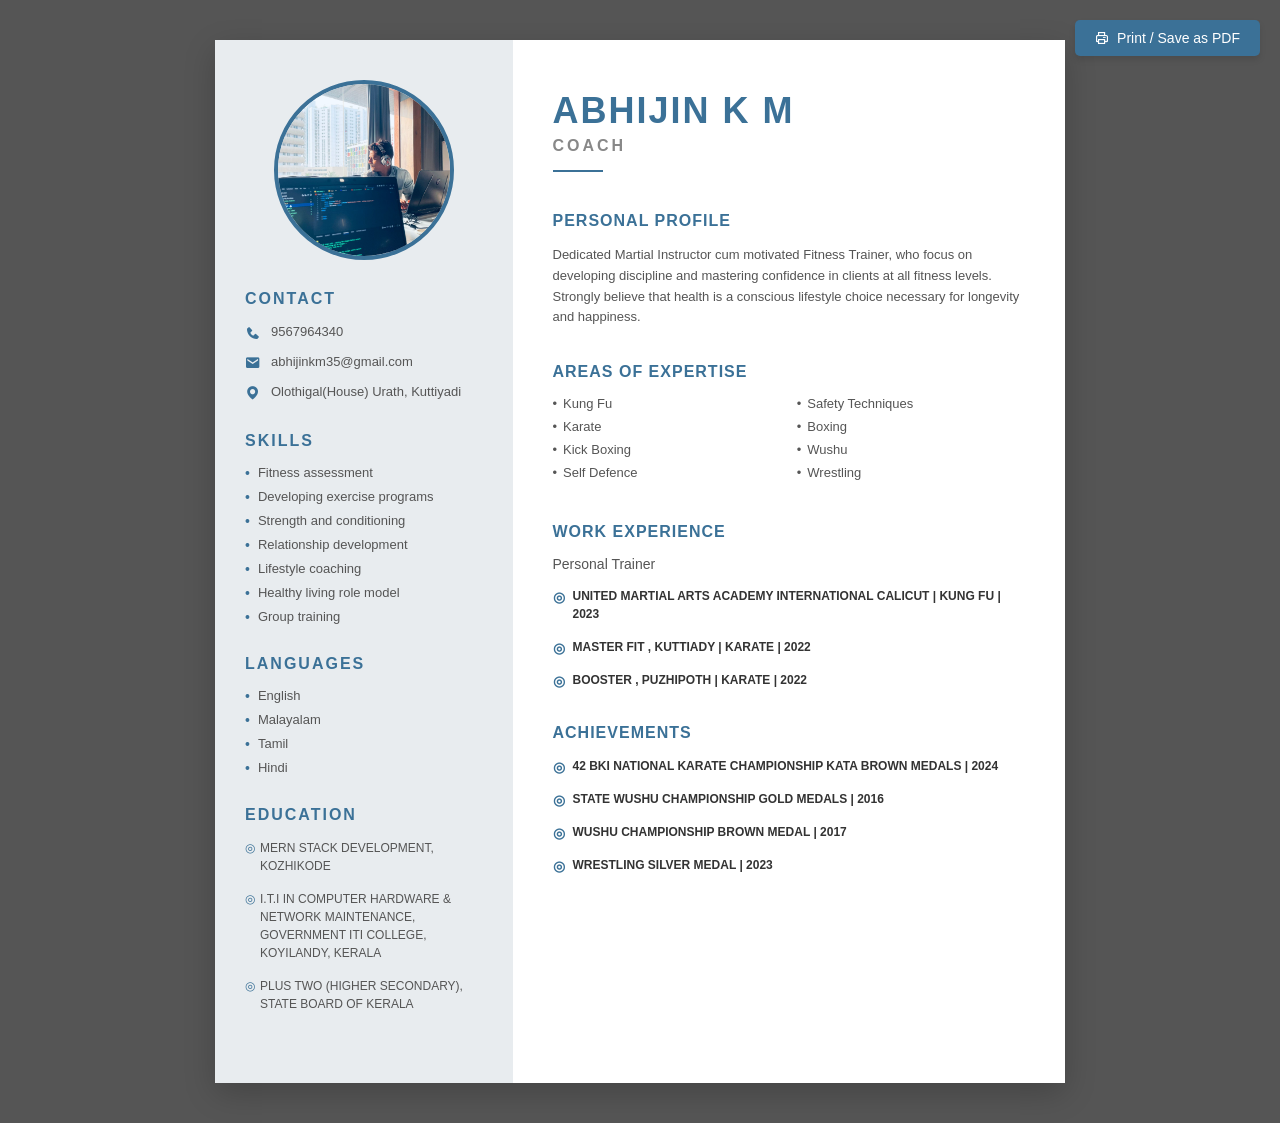
<file: cv.html>
<!DOCTYPE html>
<html lang="en">
<head>
    <meta charset="UTF-8">
    <meta name="viewport" content="width=device-width, initial-scale=1.0">
    <title>Abhijin K M - CV</title>
    <link href="https://unpkg.com/boxicons@2.1.4/css/boxicons.min.css" rel="stylesheet">
    <style>
        :root {
            --primary-color: #3b7197;
            --bg-sidebar: #e8ecef;
            --text-dark: #333;
            --text-light: #555;
            --font-family: 'Segoe UI', Tahoma, Geneva, Verdana, sans-serif;
        }

        * {
            margin: 0;
            padding: 0;
            box-sizing: border-box;
        }

        body {
            font-family: var(--font-family);
            background-color: #555;
            display: flex;
            justify-content: center;
            padding: 40px 20px;
            color: var(--text-dark);
        }

        .resume-container {
            width: 100%;
            max-width: 850px;
            background: #fff;
            display: flex;
            box-shadow: 0 10px 30px rgba(0, 0, 0, 0.2);
        }

        /* Sidebar Styles */
        .sidebar {
            width: 35%;
            background-color: var(--bg-sidebar);
            padding: 40px 30px;
        }

        .profile-pic {
            width: 180px;
            height: 180px;
            border-radius: 50%;
            overflow: hidden;
            margin: 0 auto 30px;
            border: 4px solid var(--primary-color);
        }

        .profile-pic img {
            width: 100%;
            height: 100%;
            object-fit: cover;
        }

        .sidebar-section {
            margin-bottom: 30px;
        }

        .sidebar-title {
            color: var(--primary-color);
            font-size: 16px;
            letter-spacing: 2px;
            margin-bottom: 15px;
            text-transform: uppercase;
            font-weight: 700;
        }

        .contact-list {
            list-style: none;
        }

        .contact-list li {
            font-size: 13px;
            margin-bottom: 12px;
            display: flex;
            align-items: flex-start;
            gap: 10px;
            color: var(--text-light);
            line-height: 1.4;
        }

        .contact-list i {
            color: var(--primary-color);
            font-size: 16px;
            margin-top: 2px;
        }

        .list-items {
            list-style: none;
        }

        .list-items li {
            font-size: 13px;
            margin-bottom: 8px;
            color: var(--text-light);
            display: flex;
            align-items: center;
            gap: 8px;
        }

        .list-items li::before {
            content: "•";
            color: var(--primary-color);
            font-size: 14px;
        }

        .education-item {
            margin-bottom: 15px;
            font-size: 12px;
            color: var(--text-light);
            line-height: 1.5;
            padding-left: 15px;
            position: relative;
        }
        
        .education-item::before {
            content: "◎";
            color: var(--primary-color);
            position: absolute;
            left: 0;
            top: 0;
        }

        /* Main Content Styles */
        .main-content {
            width: 65%;
            padding: 50px 40px;
        }

        .header {
            margin-bottom: 40px;
        }

        .name {
            color: var(--primary-color);
            font-size: 36px;
            font-weight: 700;
            letter-spacing: 2px;
            margin-bottom: 5px;
        }

        .job-title {
            color: #888;
            font-size: 16px;
            letter-spacing: 3px;
            text-transform: uppercase;
            margin-bottom: 15px;
        }

        .line {
            height: 2px;
            width: 50px;
            background-color: var(--primary-color);
        }

        .content-section {
            margin-bottom: 35px;
        }

        .section-title {
            color: var(--primary-color);
            font-size: 16px;
            letter-spacing: 1px;
            margin-bottom: 15px;
            text-transform: uppercase;
        }

        .profile-text {
            font-size: 13px;
            line-height: 1.6;
            color: var(--text-light);
        }

        .areas-list {
            columns: 2;
            list-style: none;
        }

        .areas-list li {
            font-size: 13px;
            margin-bottom: 8px;
            color: var(--text-light);
            display: flex;
            align-items: center;
            gap: 6px;
        }
        
        .areas-list li::before {
            content: "•";
            color: var(--text-light);
        }

        .experience-role {
            font-size: 14px;
            color: var(--text-light);
            margin-bottom: 15px;
        }

        .timeline-item {
            margin-bottom: 15px;
            font-size: 12px;
            color: var(--text-dark);
            line-height: 1.5;
            padding-left: 20px;
            position: relative;
            font-weight: 600;
        }
        
        .timeline-item::before {
            content: "◎";
            color: var(--primary-color);
            position: absolute;
            left: 0;
            top: 0;
            font-size: 14px;
        }

        @media screen and (max-width: 768px) {
            .resume-container {
                flex-direction: column;
            }
            .sidebar, .main-content {
                width: 100%;
            }
        }
        
        @media print {
            body {
                background-color: #fff;
                padding: 0;
            }
            .resume-container {
                box-shadow: none;
                max-width: 100%;
            }
            .print-btn {
                display: none;
            }
        }
        
        .print-btn {
            position: fixed;
            top: 20px;
            right: 20px;
            background: var(--primary-color);
            color: white;
            border: none;
            padding: 10px 20px;
            border-radius: 5px;
            cursor: pointer;
            font-family: inherit;
            font-size: 14px;
            box-shadow: 0 4px 6px rgba(0,0,0,0.1);
            transition: 0.3s;
            display: flex;
            align-items: center;
            gap: 8px;
        }
        
        .print-btn:hover {
            background: #2a5270;
        }
    </style>
</head>
<body>
    <button class="print-btn" onclick="window.print()"><i class='bx bx-printer'></i> Print / Save as PDF</button>

    <div class="resume-container">
        <!-- Sidebar -->
        <div class="sidebar">
            <div class="profile-pic">
                <!-- Using placeholder, you can replace with the real image path if you have it -->
                <img src="im.jpeg" alt="Profile" onerror="this.src='clint.jpeg'; this.onerror=function(){this.src='chiling.jpeg'}">
            </div>

            <div class="sidebar-section">
                <h3 class="sidebar-title">CONTACT</h3>
                <ul class="contact-list">
                    <li><i class='bx bxs-phone'></i> 9567964340</li>
                    <li><i class='bx bxs-envelope'></i> abhijinkm35@gmail.com</li>
                    <li><i class='bx bxs-map'></i> Olothigal(House) Urath, Kuttiyadi</li>
                </ul>
            </div>

            <div class="sidebar-section">
                <h3 class="sidebar-title">SKILLS</h3>
                <ul class="list-items">
                    <li>Fitness assessment</li>
                    <li>Developing exercise programs</li>
                    <li>Strength and conditioning</li>
                    <li>Relationship development</li>
                    <li>Lifestyle coaching</li>
                    <li>Healthy living role model</li>
                    <li>Group training</li>
                </ul>
            </div>

            <div class="sidebar-section">
                <h3 class="sidebar-title">LANGUAGES</h3>
                <ul class="list-items">
                    <li>English</li>
                    <li>Malayalam</li>
                    <li>Tamil</li>
                    <li>Hindi</li>
                </ul>
            </div>

            <div class="sidebar-section">
                <h3 class="sidebar-title">EDUCATION</h3>
                <div class="education-item">
                    MERN STACK DEVELOPMENT,<br>
                    KOZHIKODE
                </div>
                <div class="education-item">
                    I.T.I IN COMPUTER HARDWARE & NETWORK MAINTENANCE,<br>
                    GOVERNMENT ITI COLLEGE, KOYILANDY, KERALA
                </div>
                <div class="education-item">
                    PLUS TWO (HIGHER SECONDARY),<br>
                    STATE BOARD OF KERALA
                </div>
            </div>
        </div>

        <!-- Main Content -->
        <div class="main-content">
            <div class="header">
                <h1 class="name">ABHIJIN K M</h1>
                <h2 class="job-title">COACH</h2>
                <div class="line"></div>
            </div>

            <div class="content-section">
                <h3 class="section-title">PERSONAL PROFILE</h3>
                <p class="profile-text">
                    Dedicated Martial Instructor cum motivated Fitness Trainer, who focus on developing discipline and mastering confidence in clients at all fitness levels. Strongly believe that health is a conscious lifestyle choice necessary for longevity and happiness.
                </p>
            </div>

            <div class="content-section">
                <h3 class="section-title">AREAS OF EXPERTISE</h3>
                <ul class="areas-list">
                    <li>Kung Fu</li>
                    <li>Karate</li>
                    <li>Kick Boxing</li>
                    <li>Self Defence</li>
                    <li>Safety Techniques</li>
                    <li>Boxing</li>
                    <li>Wushu</li>
                    <li>Wrestling</li>
                </ul>
            </div>

            <div class="content-section">
                <h3 class="section-title">WORK EXPERIENCE</h3>
                <div class="experience-role">Personal Trainer</div>
                
                <div class="timeline-item">
                    UNITED MARTIAL ARTS ACADEMY INTERNATIONAL CALICUT | KUNG FU | 2023
                </div>
                <div class="timeline-item">
                    MASTER FIT , KUTTIADY | KARATE | 2022
                </div>
                <div class="timeline-item">
                    BOOSTER , PUZHIPOTH | KARATE | 2022
                </div>
            </div>

            <div class="content-section">
                <h3 class="section-title">ACHIEVEMENTS</h3>
                <div class="timeline-item">
                    42 BKI NATIONAL KARATE CHAMPIONSHIP KATA BROWN MEDALS | 2024
                </div>
                <div class="timeline-item">
                    STATE WUSHU CHAMPIONSHIP GOLD MEDALS | 2016
                </div>
                <div class="timeline-item">
                    WUSHU CHAMPIONSHIP BROWN MEDAL | 2017
                </div>
                <div class="timeline-item">
                    WRESTLING SILVER MEDAL | 2023
                </div>
            </div>
        </div>
    </div>
</body>
</html>
</file>
